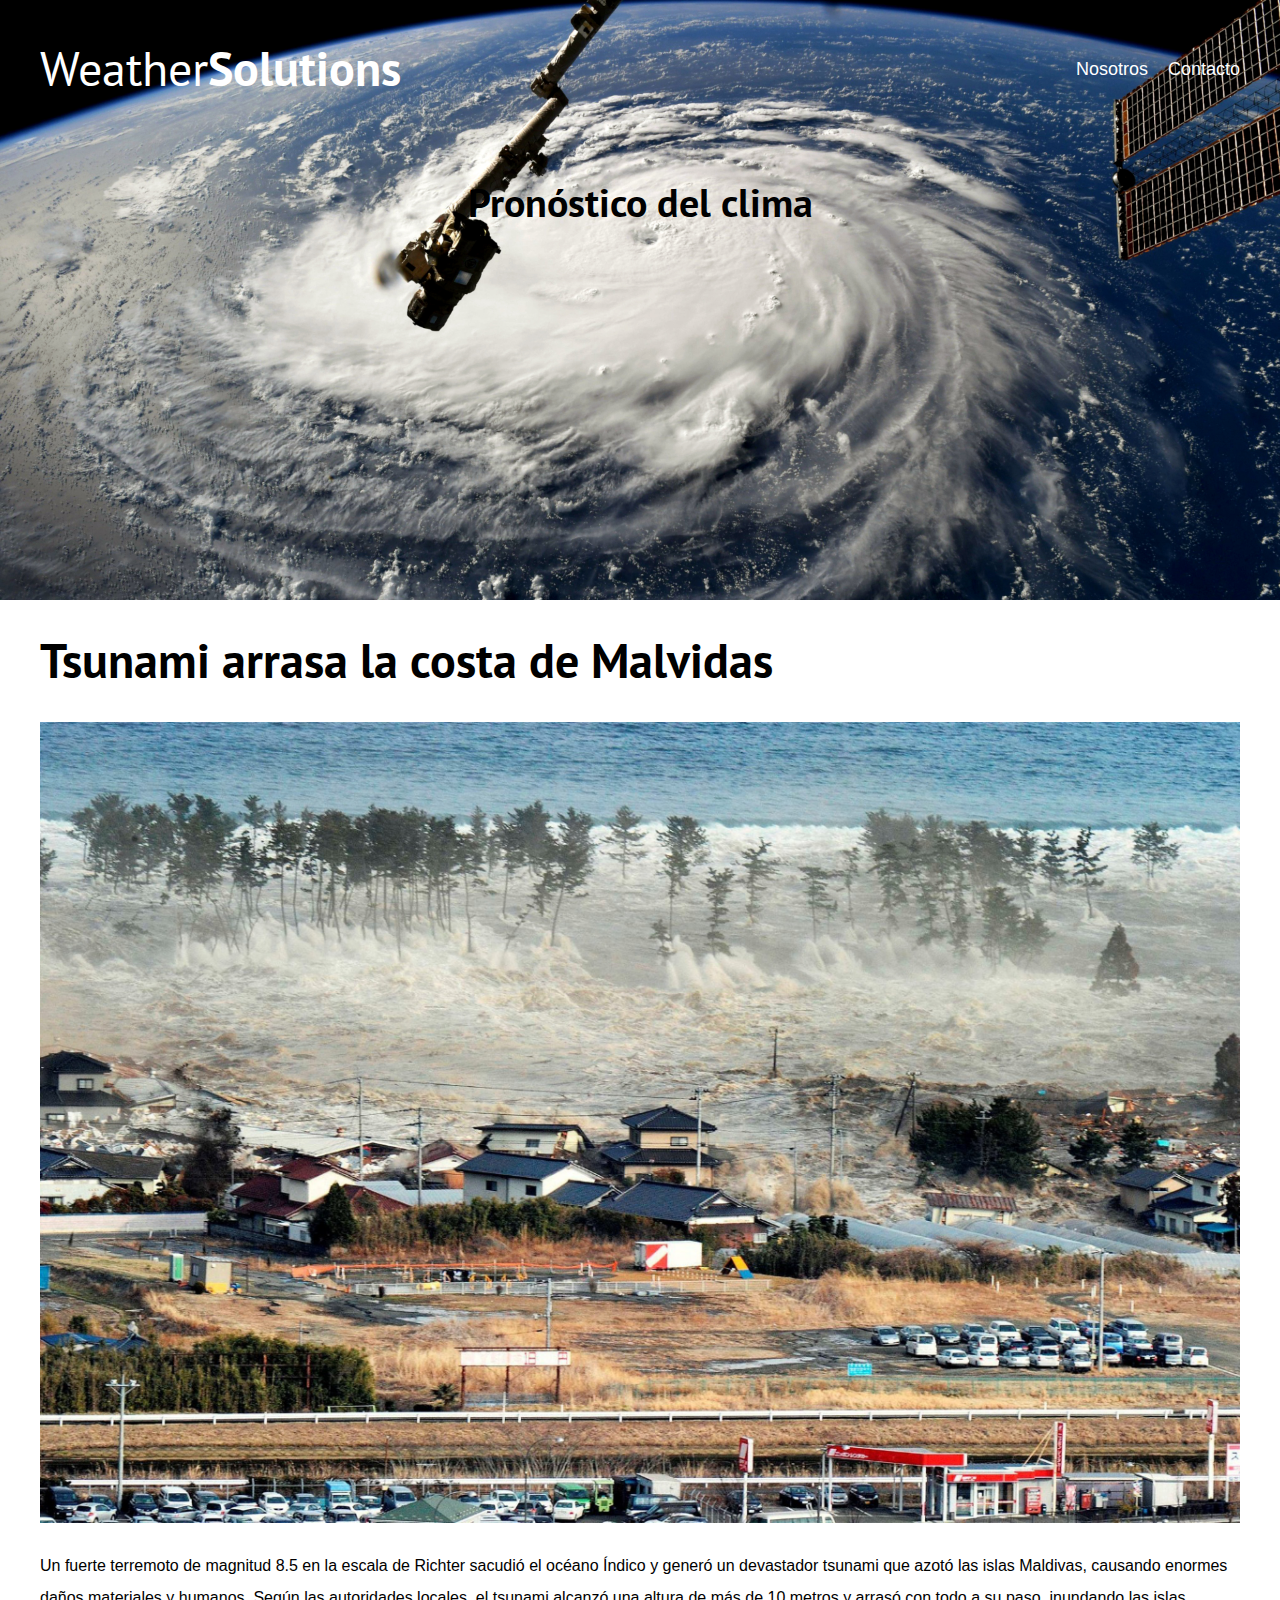
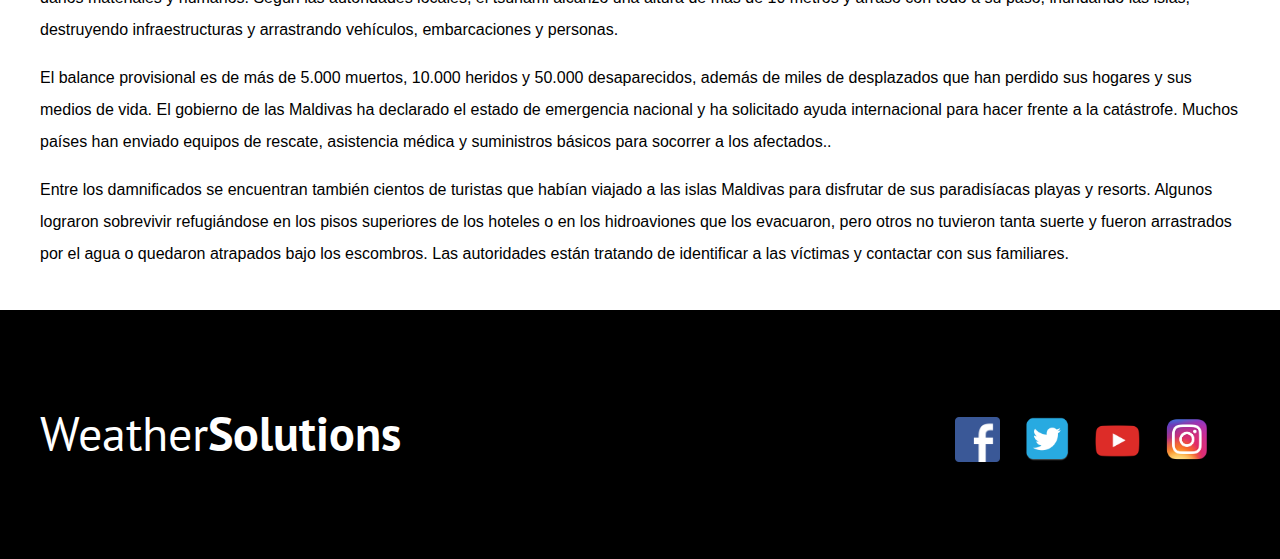
<file: articulo1.html>
<!DOCTYPE html>
<html lang="en">
<head>
    <meta charset="UTF-8">
    <meta name="viewport" content="width=device-width, initial-scale=1.0">
    <title>Pronostico del Clima</title>
    <link rel="icon" href="img/nube.png" type="imgage/x-icon">

    <!--  Prefetch  -->
    <link rel="prefetch" href="nosotros.html" as="document">

    <link rel="preconnect" href="https://fonts.googleapis.com">
    <link rel="preconnect" href="https://fonts.gstatic.com" crossorigin>
    <link href="https://fonts.googleapis.com/css2?family=Open+Sans&family=PT+Sans:wght@400;700&display=swap"
          rel="stylesheet">

    <!-- Preload -->

    <link rel="preload" href="css/normalize.css" as="style">
    <link rel="stylesheet" href="css/normalize.css">

    <link rel="preload" href="css/styles.css" as="style">
    <link rel="stylesheet" href="css/styles.css">
</head>



<body>
    <header class="header">

        <div class="contenedor">
            <div class="barra">
                <a href="index.html" class="logo">
                    <h1 class="logo__nombre no-margin centrar-texto imagen-contenedor">Weather<span class="logo__bold">Solutions</span></h1>
                </a>
                
                <nav class="navegacion">
                    <a href="nosotros.html" class="navegacion__enlace imagen-contenedor">Nosotros</a>
                    <a href="contacto.html" class="navegacion__enlace imagen-contenedor">Contacto</a>
                </nav>
            </div>
        </div>

        <div class="header__texto">
            <h2 class="no-margin">Pronóstico del clima</h2>
        </div>
    </header>

    <div class="contenedor">
        <article class="entrada-articulos">
            <h1>Tsunami arrasa la costa de Malvidas</h1>
            <img src="img/imgarticulo1.jpg">

            <p>Un fuerte terremoto de magnitud 8.5 en la escala de Richter sacudió el océano Índico y generó un devastador tsunami que azotó las islas Maldivas, causando enormes daños materiales y humanos. 
                Según las autoridades locales, el tsunami alcanzó una altura de más de 10 metros y arrasó con todo a su paso, inundando las islas, destruyendo infraestructuras y arrastrando vehículos, embarcaciones 
                y personas.</p>

            <p>El balance provisional es de más de 5.000 muertos, 10.000 heridos y 50.000 desaparecidos, además de miles de desplazados que han perdido sus hogares y sus medios de vida. 
                El gobierno de las Maldivas ha declarado el estado de emergencia nacional y ha solicitado ayuda internacional para hacer frente a la catástrofe. Muchos países han enviado equipos de rescate, 
                asistencia médica y suministros básicos para socorrer a los afectados..</p>

            <p>Entre los damnificados se encuentran también cientos de turistas que habían viajado a las islas Maldivas para disfrutar de sus paradisíacas playas y resorts. Algunos lograron sobrevivir refugiándose 
                en los pisos superiores de los hoteles o en los hidroaviones que los evacuaron, pero otros no tuvieron tanta suerte y fueron arrastrados por el agua o quedaron atrapados bajo los escombros. 
                Las autoridades están tratando de identificar a las víctimas y contactar con sus familiares.</p>
        </article>

    </div>
    <footer class="footer">
        <div class="contenedor">
            <div class="barra">
                <a href="index.html" class="logo">
                    <h1 class="logo__nombre no-margin centrar-texto">Weather<span class="logo__bold">Solutions</span></h1>
                </a>
                <!--Redes sociales-->

                    <div>
                
                        <h4></h4>
                        <ul class="redes">
                            <li><a href="https://www.facebook.com/meteoredofficial"><img src="img/facebook.png" width="45" height="45"> </a></li>
                            <li><a href="https://twitter.com/meteoredmx"><img src="img/twitter.png" width="45" height="45"> </a></li>
                            <li><a href="https://www.youtube.com/c/MeteoredOfficial"><img src="img/youtube.png" width="45" height="45"> </a></li>
                            <li><a href="https://www.instagram.com/meteoredofficial/"><img src="img/instagram.png" width="45" height="45"> </a></li>
                            
                        </ul>
                
                    </div>
          
        </div>
    </footer>
    </body>
    </html>
</file>
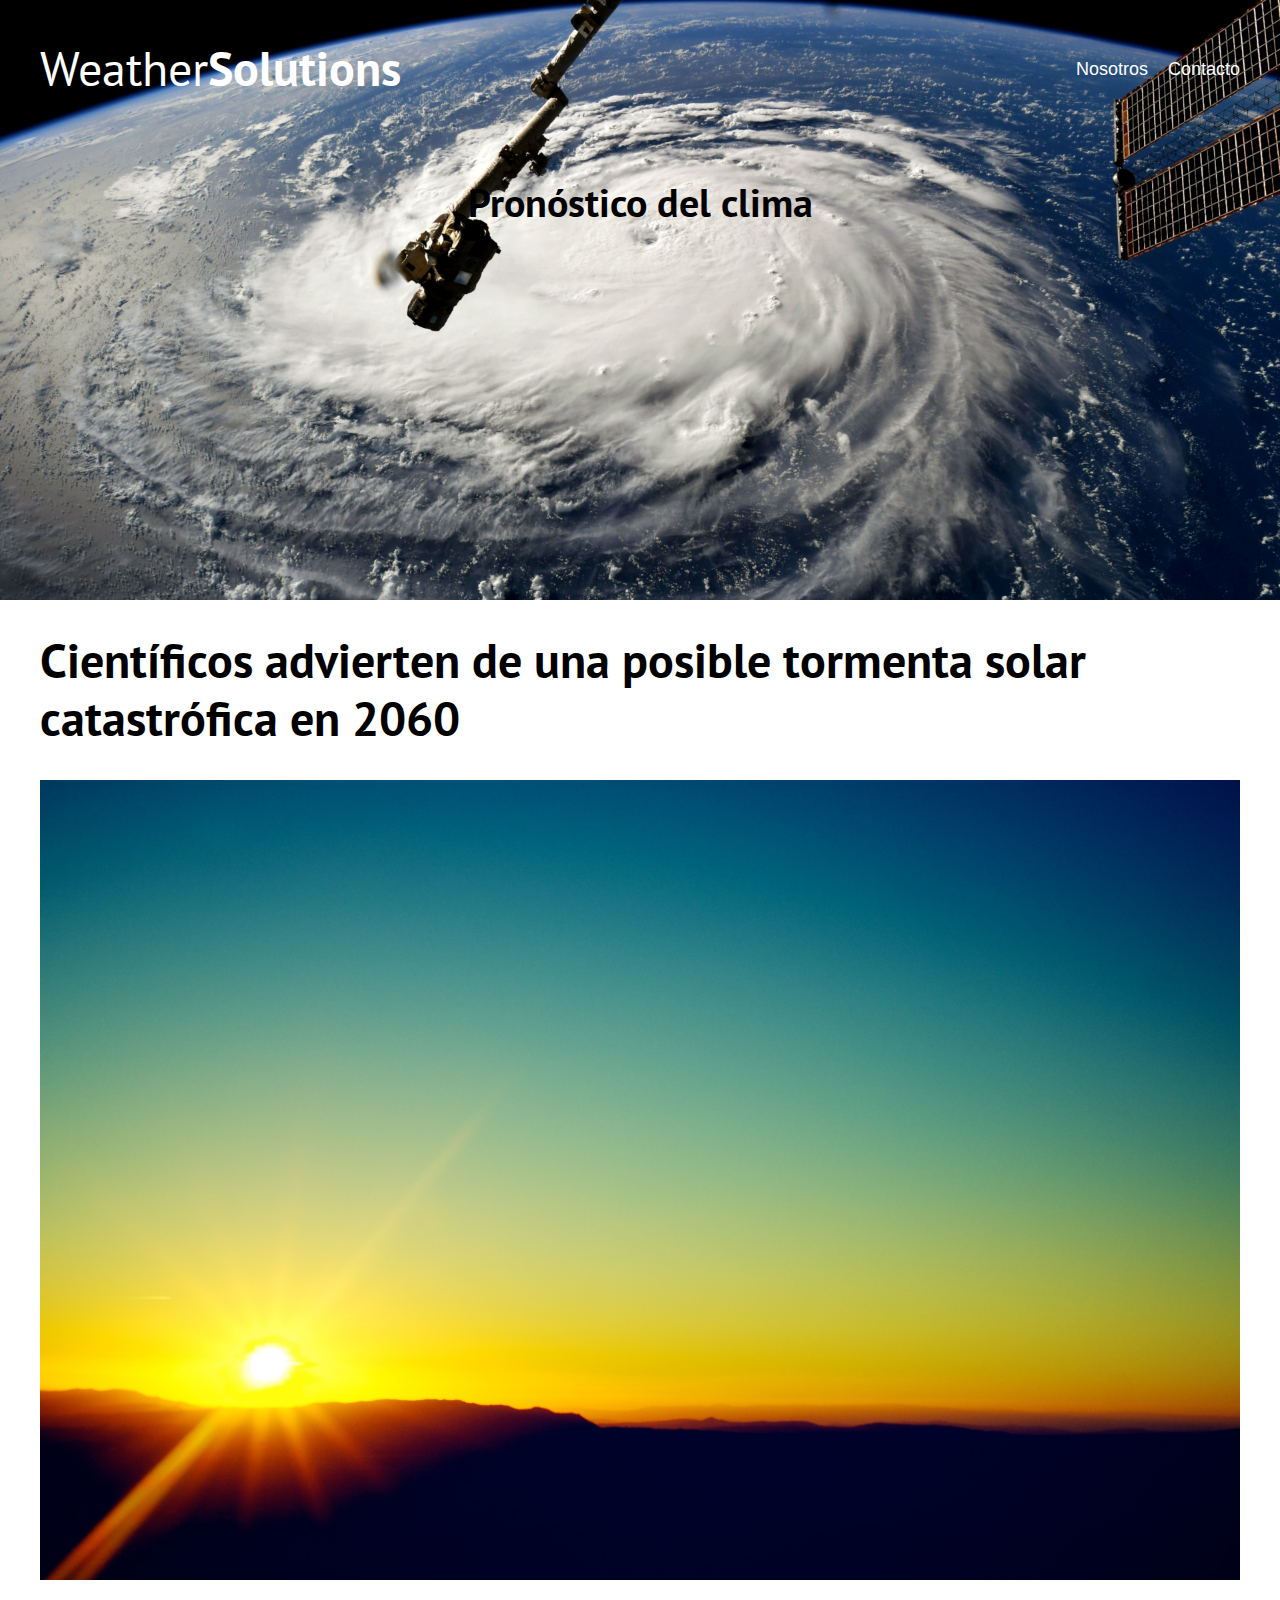
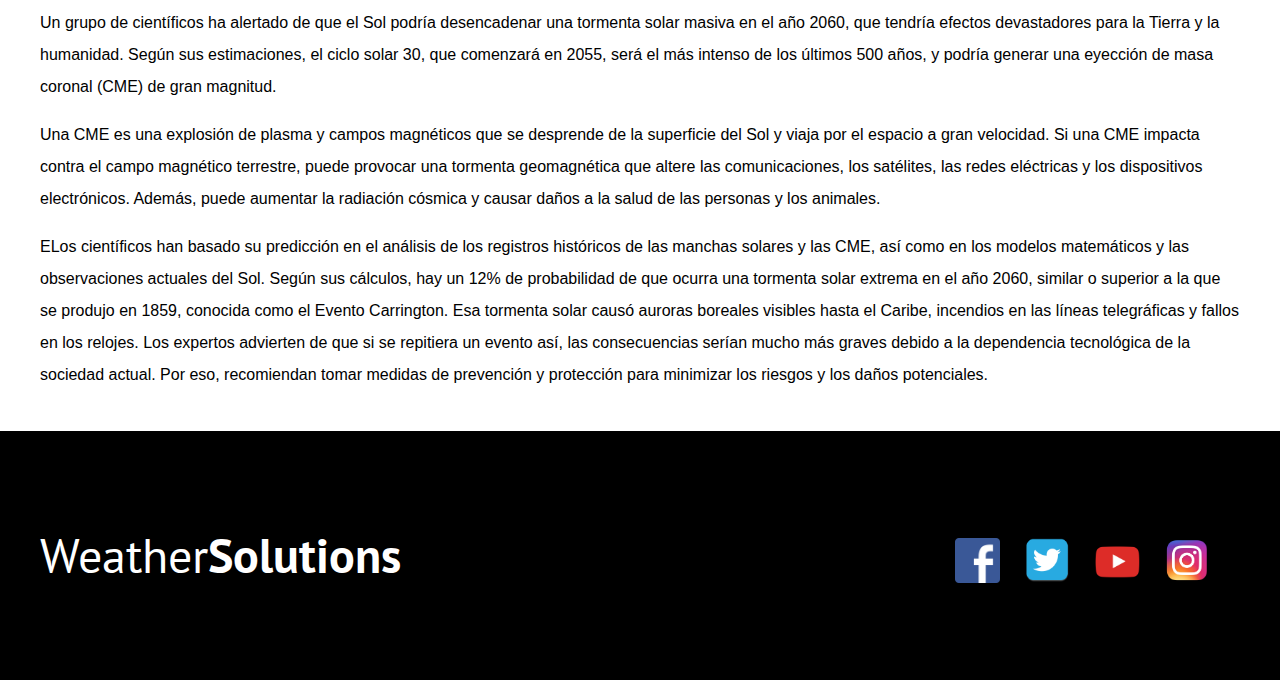
<file: articulo2.html>
<!DOCTYPE html>
<html lang="en">
<head>
    <meta charset="UTF-8">
    <meta name="viewport" content="width=device-width, initial-scale=1.0">
    <title>Pronostico del Clima</title>
    <link rel="icon" href="img/nube.png" type="imgage/x-icon">

    <!--  Prefetch  -->
    <link rel="prefetch" href="nosotros.html" as="document">

    <link rel="preconnect" href="https://fonts.googleapis.com">
    <link rel="preconnect" href="https://fonts.gstatic.com" crossorigin>
    <link href="https://fonts.googleapis.com/css2?family=Open+Sans&family=PT+Sans:wght@400;700&display=swap"
          rel="stylesheet">

    <!-- Preload -->

    <link rel="preload" href="css/normalize.css" as="style">
    <link rel="stylesheet" href="css/normalize.css">

    <link rel="preload" href="css/styles.css" as="style">
    <link rel="stylesheet" href="css/styles.css">
</head>



<body>
    <header class="header">

        <div class="contenedor">
            <div class="barra">
                <a href="index.html" class="logo">
                    <h1 class="logo__nombre no-margin centrar-texto imagen-contenedor">Weather<span class="logo__bold">Solutions</span></h1>
                </a>
                
                <nav class="navegacion">
                    <a href="nosotros.html" class="navegacion__enlace imagen-contenedor">Nosotros</a>
                    <a href="contacto.html" class="navegacion__enlace imagen-contenedor">Contacto</a>
                </nav>
            </div>
        </div>

        <div class="header__texto">
            <h2 class="no-margin">Pronóstico del clima</h2>
        </div>
    </header>

    <div class="contenedor">
        <article class="entrada-articulos">
            <h1>Científicos advierten de una posible tormenta solar catastrófica en 2060</h1>
            <img src="img/imagenarticulo2.jpg">

            <p>Un grupo de científicos ha alertado de que el Sol podría desencadenar una tormenta solar masiva en el año 2060, que tendría efectos devastadores para la Tierra y la humanidad. Según sus estimaciones, el ciclo solar 30, que comenzará en 2055, será el más intenso de los últimos 500 años, 
                y podría generar una eyección de masa coronal (CME) de gran magnitud.</p>

            <p>Una CME es una explosión de plasma y campos magnéticos que se desprende de la superficie del Sol y viaja por el espacio a gran velocidad. Si una CME impacta contra el campo magnético terrestre, puede provocar una tormenta geomagnética que altere las comunicaciones, los satélites, las redes eléctricas y los dispositivos electrónicos. Además, puede aumentar la radiación cósmica y 
                causar daños a la salud de las personas y los animales.</p>

            <p>ELos científicos han basado su predicción en el análisis de los registros históricos de las manchas solares y las CME, así como en los modelos matemáticos y las observaciones actuales del Sol. Según sus cálculos, hay un 12% de probabilidad de que ocurra una tormenta solar extrema en el año 2060, similar o superior a la que se produjo en 1859, 
                conocida como el Evento Carrington. Esa tormenta solar causó auroras boreales visibles hasta el Caribe, incendios en las líneas telegráficas y fallos en los relojes. Los expertos advierten de que si se repitiera un evento así, 
                las consecuencias serían mucho más graves debido a la dependencia tecnológica de la sociedad actual. Por eso, recomiendan tomar medidas de prevención y protección para minimizar los riesgos y los daños potenciales.</p>
        </article>

    </div>
    <footer class="footer">
        <div class="contenedor">
            <div class="barra">
                <a href="index.html" class="logo">
                    <h1 class="logo__nombre no-margin centrar-texto">Weather<span class="logo__bold">Solutions</span></h1>
                </a>
                <!--Redes sociales-->

                    <div>
                
                        <h4></h4>
                        <ul class="redes">
                            <li><a href="https://www.facebook.com/meteoredofficial"><img src="img/facebook.png" width="45" height="45"> </a></li>
                            <li><a href="https://twitter.com/meteoredmx"><img src="img/twitter.png" width="45" height="45"> </a></li>
                            <li><a href="https://www.youtube.com/c/MeteoredOfficial"><img src="img/youtube.png" width="45" height="45"> </a></li>
                            <li><a href="https://www.instagram.com/meteoredofficial/"><img src="img/instagram.png" width="45" height="45"> </a></li>
                            
                        </ul>
                
                    </div>
          
        </div>
    </footer>
    </body>
    </html>
</file>
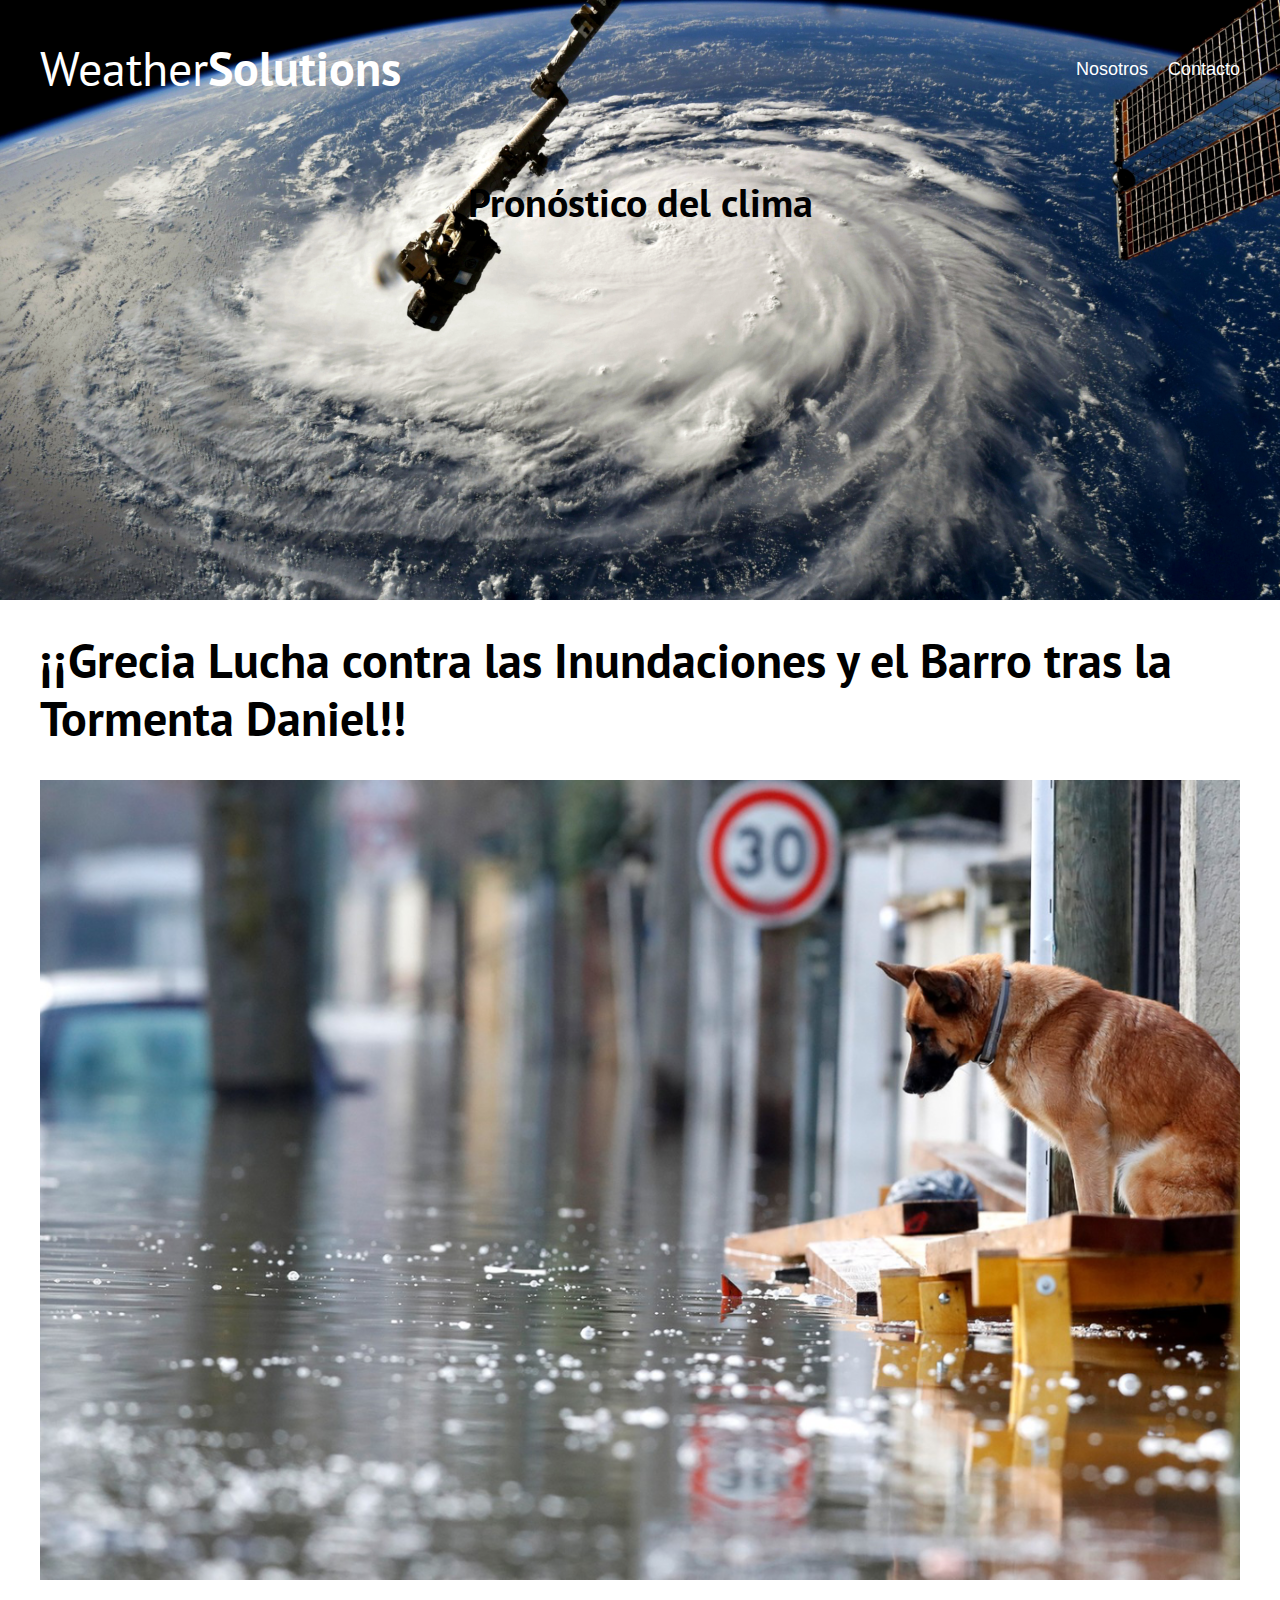
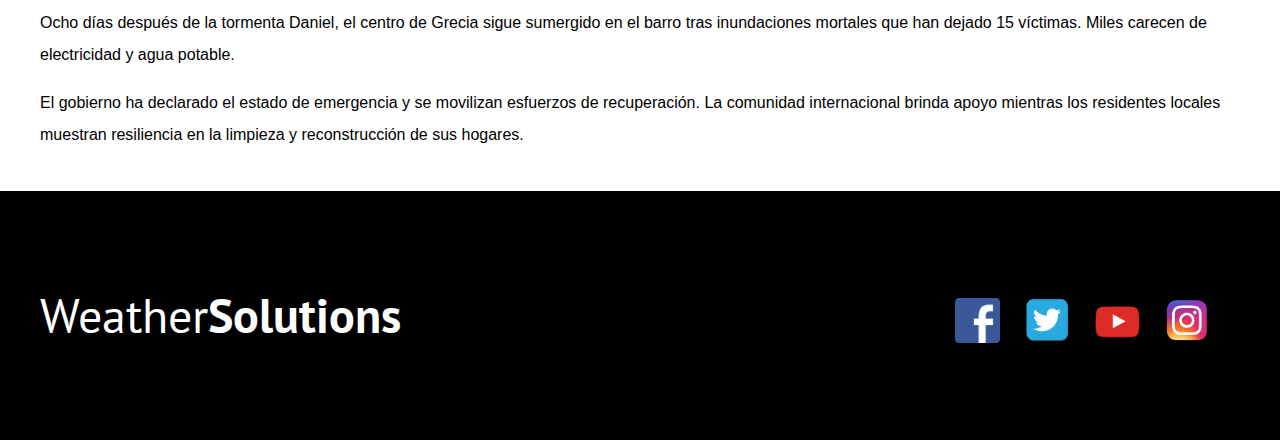
<file: articulo3.html>
<!DOCTYPE html>
<html lang="en">
<head>
    <meta charset="UTF-8">
    <meta name="viewport" content="width=device-width, initial-scale=1.0">
    <title>Pronostico del Clima</title>
    <link rel="icon" href="img/nube.png" type="imgage/x-icon">

    <!--  Prefetch  -->
    <link rel="prefetch" href="nosotros.html" as="document">

    <link rel="preconnect" href="https://fonts.googleapis.com">
    <link rel="preconnect" href="https://fonts.gstatic.com" crossorigin>
    <link href="https://fonts.googleapis.com/css2?family=Open+Sans&family=PT+Sans:wght@400;700&display=swap"
          rel="stylesheet">

    <!-- Preload -->

    <link rel="preload" href="css/normalize.css" as="style">
    <link rel="stylesheet" href="css/normalize.css">

    <link rel="preload" href="css/styles.css" as="style">
    <link rel="stylesheet" href="css/styles.css">
</head>



<body>
    <header class="header">

        <div class="contenedor">
            <div class="barra">
                <a href="index.html" class="logo">
                    <h1 class="logo__nombre no-margin centrar-texto imagen-contenedor">Weather<span class="logo__bold">Solutions</span></h1>
                </a>
                
                <nav class="navegacion">
                    <a href="nosotros.html" class="navegacion__enlace imagen-contenedor">Nosotros</a>
                    <a href="contacto.html" class="navegacion__enlace imagen-contenedor">Contacto</a>
                </nav>
            </div>
        </div>

        <div class="header__texto">
            <h2 class="no-margin">Pronóstico del clima</h2>
        </div>
    </header>

    <div class="contenedor">
        <article class="entrada-articulos">
            <h1>¡¡Grecia Lucha contra las Inundaciones y el Barro tras la Tormenta Daniel!!</h1>
            <img src="img/imagenarticulo3.jpg">

            <p>Ocho días después de la tormenta Daniel, el centro de Grecia sigue sumergido en el barro tras inundaciones mortales que han dejado 15 víctimas.
                Miles carecen de electricidad y agua potable.</p>
            <p>El gobierno ha declarado el estado de emergencia y se movilizan esfuerzos de recuperación.
                La comunidad internacional brinda apoyo mientras los residentes locales muestran resiliencia en la limpieza y reconstrucción de sus hogares.</p>
        </article>

    </div>
    <footer class="footer">
        <div class="contenedor">
            <div class="barra">
                <a href="index.html" class="logo">
                    <h1 class="logo__nombre no-margin centrar-texto">Weather<span class="logo__bold">Solutions</span></h1>
                </a>
                <!--Redes sociales-->

                    <div>
                
                        <h4></h4>
                        <ul class="redes">
                            <li><a href="https://www.facebook.com/meteoredofficial"><img src="img/facebook.png" width="45" height="45"> </a></li>
                            <li><a href="https://twitter.com/meteoredmx"><img src="img/twitter.png" width="45" height="45"> </a></li>
                            <li><a href="https://www.youtube.com/c/MeteoredOfficial"><img src="img/youtube.png" width="45" height="45"> </a></li>
                            <li><a href="https://www.instagram.com/meteoredofficial/"><img src="img/instagram.png" width="45" height="45"> </a></li>
                            
                        </ul>
                
                    </div>
          
        </div>
    </footer>
    </body>
    </html>
</file>
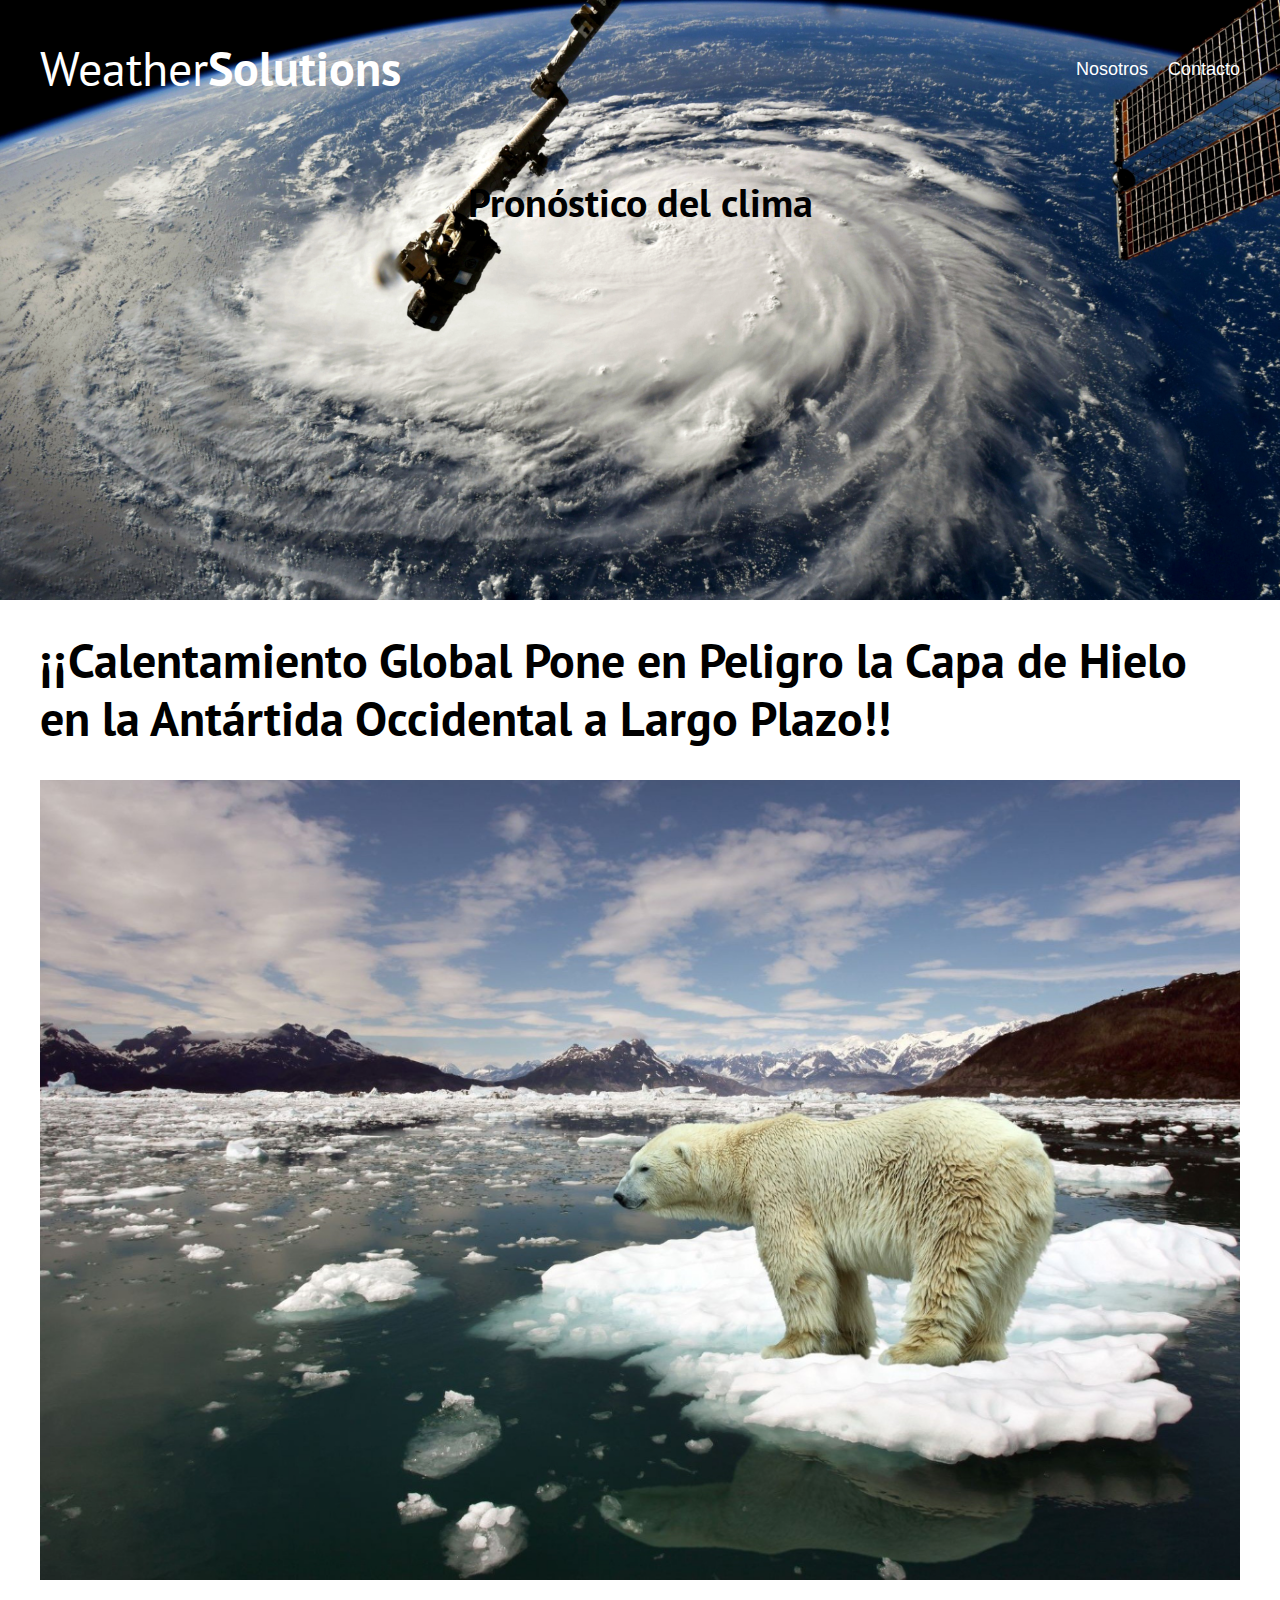
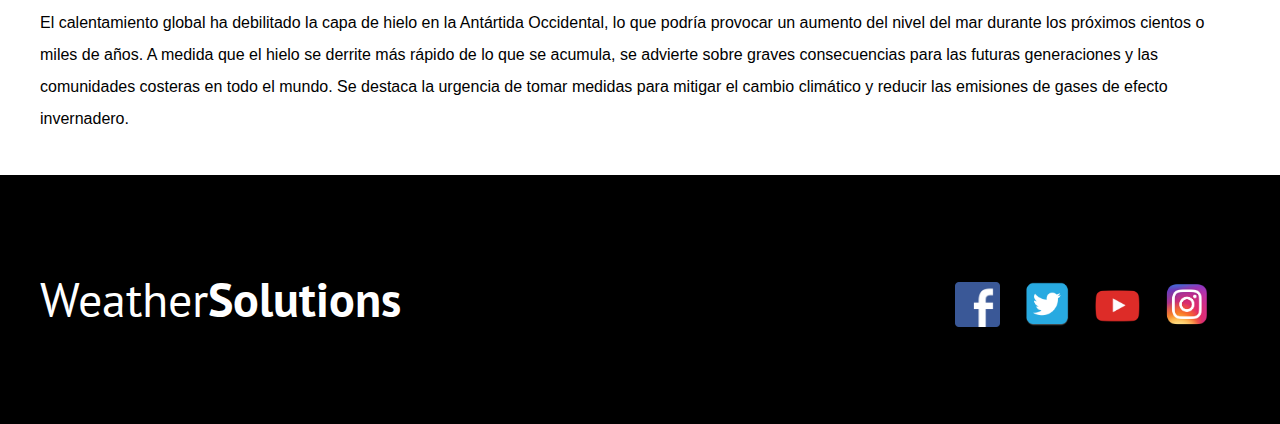
<file: articulo4.html>
<!DOCTYPE html>
<html lang="en">
<head>
    <meta charset="UTF-8">
    <meta name="viewport" content="width=device-width, initial-scale=1.0">
    <title>Pronostico del Clima</title>
    <link rel="icon" href="img/nube.png" type="imgage/x-icon">

    <!--  Prefetch  -->
    <link rel="prefetch" href="nosotros.html" as="document">

    <link rel="preconnect" href="https://fonts.googleapis.com">
    <link rel="preconnect" href="https://fonts.gstatic.com" crossorigin>
    <link href="https://fonts.googleapis.com/css2?family=Open+Sans&family=PT+Sans:wght@400;700&display=swap"
          rel="stylesheet">

    <!-- Preload -->

    <link rel="preload" href="css/normalize.css" as="style">
    <link rel="stylesheet" href="css/normalize.css">

    <link rel="preload" href="css/styles.css" as="style">
    <link rel="stylesheet" href="css/styles.css">
</head>



<body>
    <header class="header">

        <div class="contenedor">
            <div class="barra">
                <a href="index.html" class="logo">
                    <h1 class="logo__nombre no-margin centrar-texto imagen-contenedor">Weather<span class="logo__bold">Solutions</span></h1>
                </a>
                
                <nav class="navegacion">
                    <a href="nosotros.html" class="navegacion__enlace imagen-contenedor">Nosotros</a>
                    <a href="contacto.html" class="navegacion__enlace imagen-contenedor">Contacto</a>
                </nav>
            </div>
        </div>

        <div class="header__texto">
            <h2 class="no-margin">Pronóstico del clima</h2>
        </div>
    </header>

    <div class="contenedor">
        <article class="entrada-articulos">
            <h1>¡¡Calentamiento Global Pone en Peligro la Capa de Hielo en la Antártida Occidental a Largo Plazo!!</h1>
            <img src="img/imagenarticulo4.jpg">

            <p>El calentamiento global ha debilitado la capa de hielo en la Antártida Occidental, lo que podría provocar un aumento del nivel del mar durante los próximos cientos o miles de años.
                A medida que el hielo se derrite más rápido de lo que se acumula, se advierte sobre graves consecuencias para las futuras generaciones y las comunidades costeras en todo el mundo.
                Se destaca la urgencia de tomar medidas para mitigar el cambio climático y reducir las emisiones de gases de efecto invernadero.</p>
        </article>

    </div>
    <footer class="footer">
        <div class="contenedor">
            <div class="barra">
                <a href="index.html" class="logo">
                    <h1 class="logo__nombre no-margin centrar-texto">Weather<span class="logo__bold">Solutions</span></h1>
                </a>
                <!--Redes sociales-->

                    <div>
                
                        <h4></h4>
                        <ul class="redes">
                            <li><a href="https://www.facebook.com/meteoredofficial"><img src="img/facebook.png" width="45" height="45"> </a></li>
                            <li><a href="https://twitter.com/meteoredmx"><img src="img/twitter.png" width="45" height="45"> </a></li>
                            <li><a href="https://www.youtube.com/c/MeteoredOfficial"><img src="img/youtube.png" width="45" height="45"> </a></li>
                            <li><a href="https://www.instagram.com/meteoredofficial/"><img src="img/instagram.png" width="45" height="45"> </a></li>
                            
                        </ul>
                
                    </div>
          
        </div>
    </footer>
    </body>
    </html>
</file>
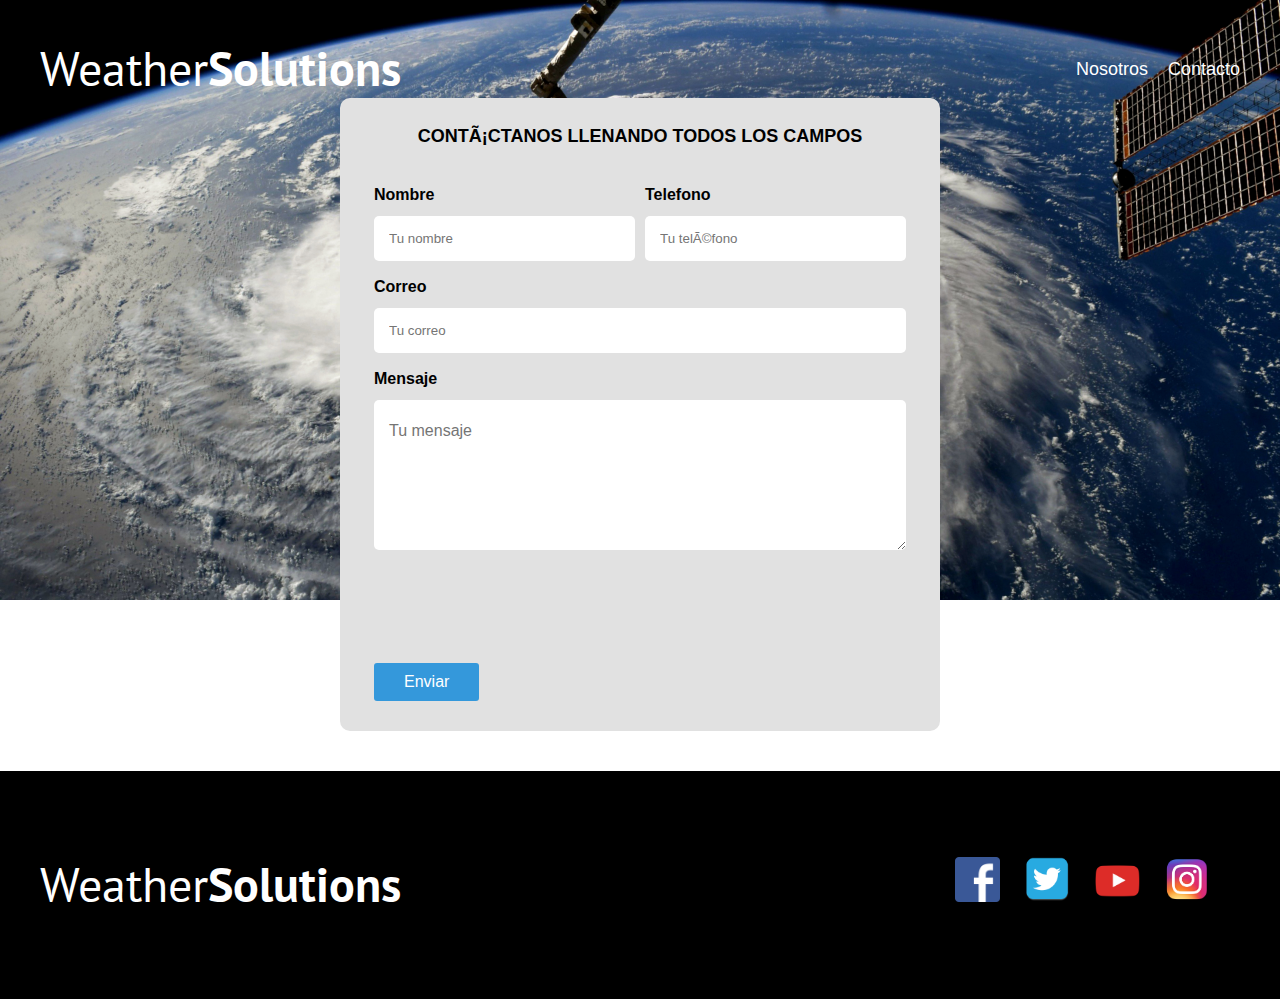
<file: contacto.html>
<!DOCTYPE html>
<html lang="en">
<head>
    <meta charset="viewport" content="width=device-width, initial-scale=1">

    <link rel="preconnect" href="https://fonts.googleapis.com">
    <link rel="preconnect" href="https://fonts.gstatic.com" crossorigin>
    <link href="https://fonts.googleapis.com/css2?family=Open+Sans&family=PT+Sans:wght@400;700&display=swap"
          rel="stylesheet">
    <link rel="preload" href="css/styles.css" as="style">
    <link rel="stylesheet" href="css/styles.css">

    <title>Contacto</title>
    <link rel="icon" href="img/nube.png" type="imgage/x-icon">


<body>
    <header class="header">

        <div class="contenedor">
            <div class="barra">
                <a href="index.html" class="logo">
                    <h1 class="logo__nombre no-margin centrar-texto imagen-contenedor">Weather<span class="logo__bold">Solutions</span></h1>
                </a>
                
                <nav class="navegacion">
                    <a href="nosotros.html" class="navegacion__enlace imagen-contenedor">Nosotros</a>
                    <a href="contacto.html" class="navegacion__enlace imagen-contenedor">Contacto</a>
                </nav>
            </div>
        </div>

       
        
    </div>

     <!--FORMULARIO-->
     <div>
        <section>
          
          <form class="formulario">
              <fieldset>
                  <legend>Contáctanos llenando todos los campos</legend>
  
                  <div class="contenedor-campos">
  
                  <div class="campo">
                  <label>Nombre</label>
                  <input class="input-text" type="text" placeholder="Tu nombre">
                  </div>
                  
                  <div class="campo">
                  <label>Telefono</label>
                  <input class="input-text" type="tel" placeholder="Tu teléfono">
                  </div>
                 
                  <div class="campo">
                  <label>Correo</label>
                  <input class="input-text" type="email" placeholder="Tu correo">
                  </div>
  
                  <div class="campo">
                  <label>Mensaje</label>
                  <textarea class="input-text" placeholder="Tu mensaje"></textarea>
                  </div>
                 
              </div><!--fin de contendor campos-->
  
                  <div><!--Boton de enviar formulario-->
                    <button type="submit">Enviar</button>
                  </div>
                  
  
              </fieldset>
          
          </form>
  
      </section>
     </div>  
     

   
    <footer class="footer">
        <div class="contenedor">
            <div class="barra">
                <a href="index.html" class="logo">
                    <h1 class="logo__nombre no-margin centrar-texto">Weather<span class="logo__bold">Solutions</span></h1>
                </a>
                <!--Redes sociales-->

                    <div>
                
                       
                        <ul class="redes">
                            <li><a href="https://www.facebook.com/meteoredofficial"><img src="img/facebook.png" width="45" height="45"> </a></li>
                            <li><a href="https://twitter.com/meteoredmx"><img src="img/twitter.png" width="45" height="45"> </a></li>
                            <li><a href="https://www.youtube.com/c/MeteoredOfficial"><img src="img/youtube.png" width="45" height="45"> </a></li>
                            <li><a href="https://www.instagram.com/meteoredofficial/"><img src="img/instagram.png" width="45" height="45"> </a></li>
                            
                        </ul>
                
                    </div>
          
        </div>
    </footer>

</body>
</html>
</file>
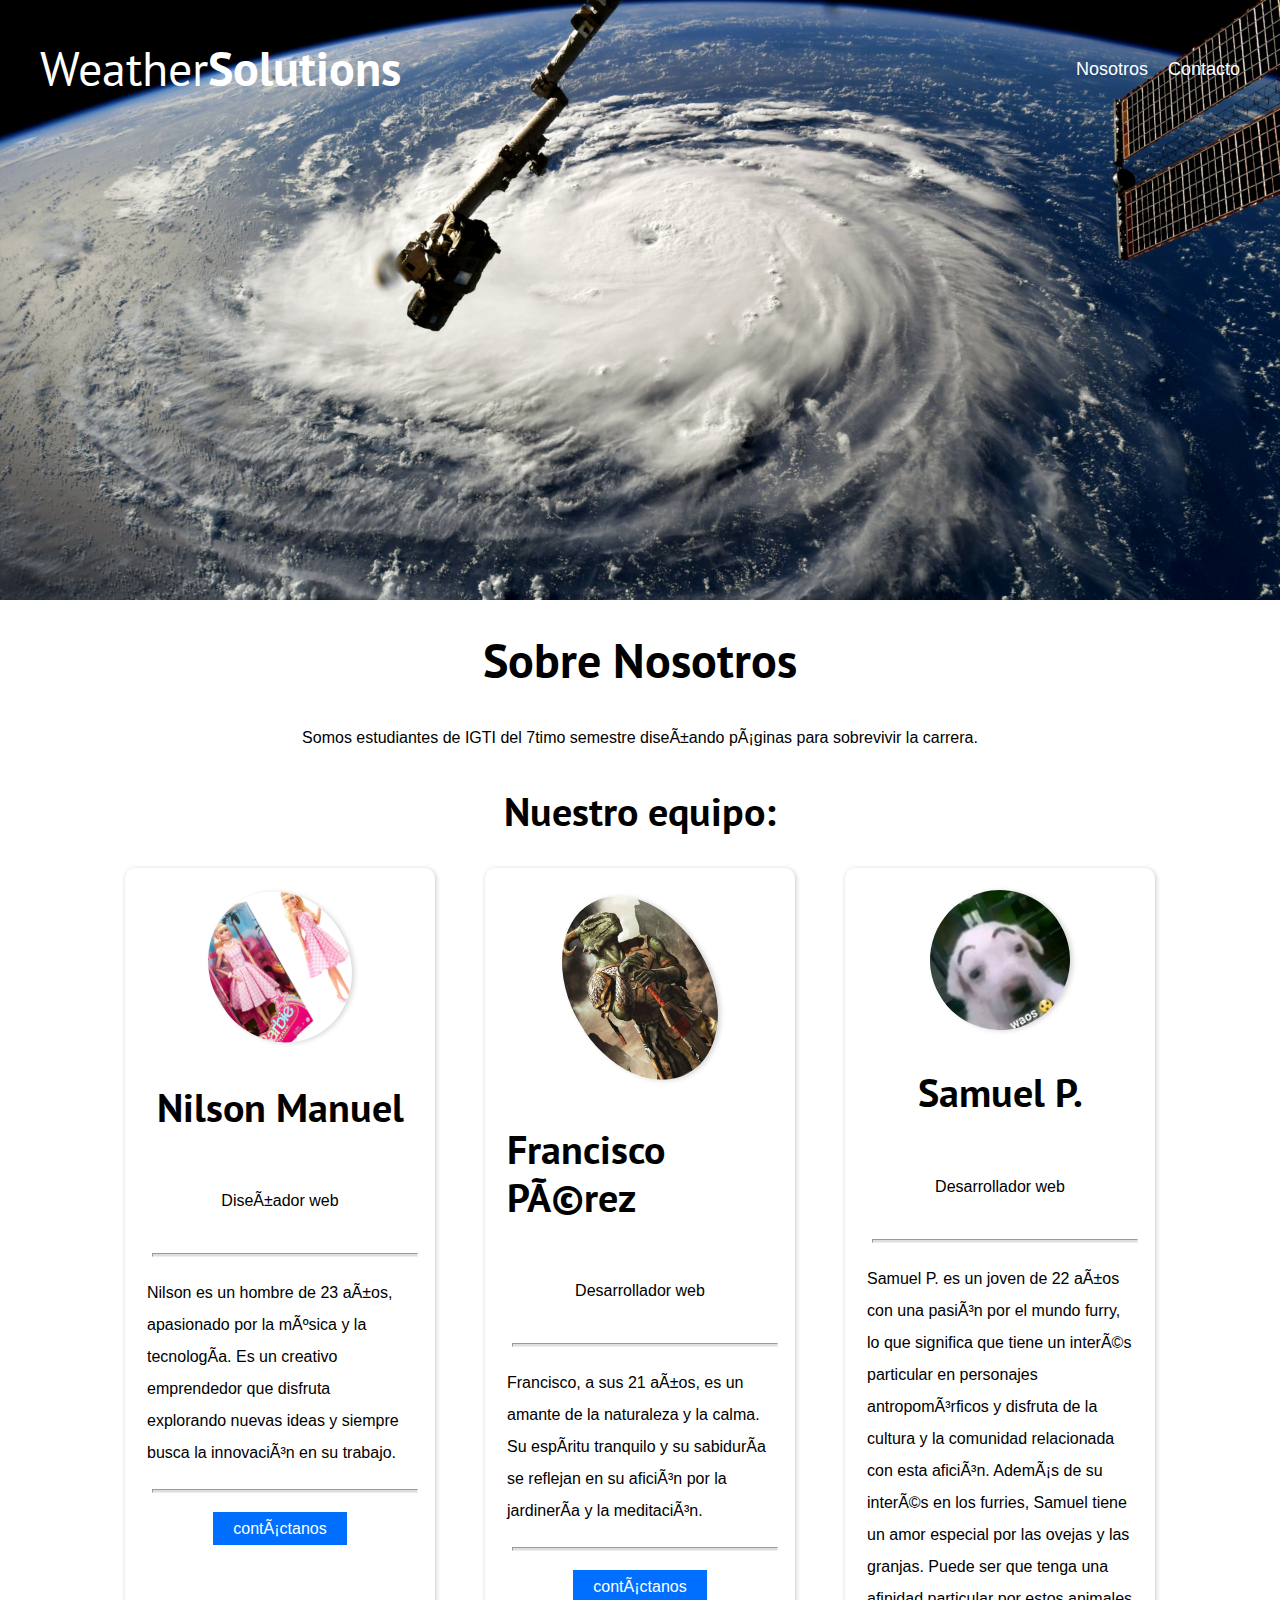
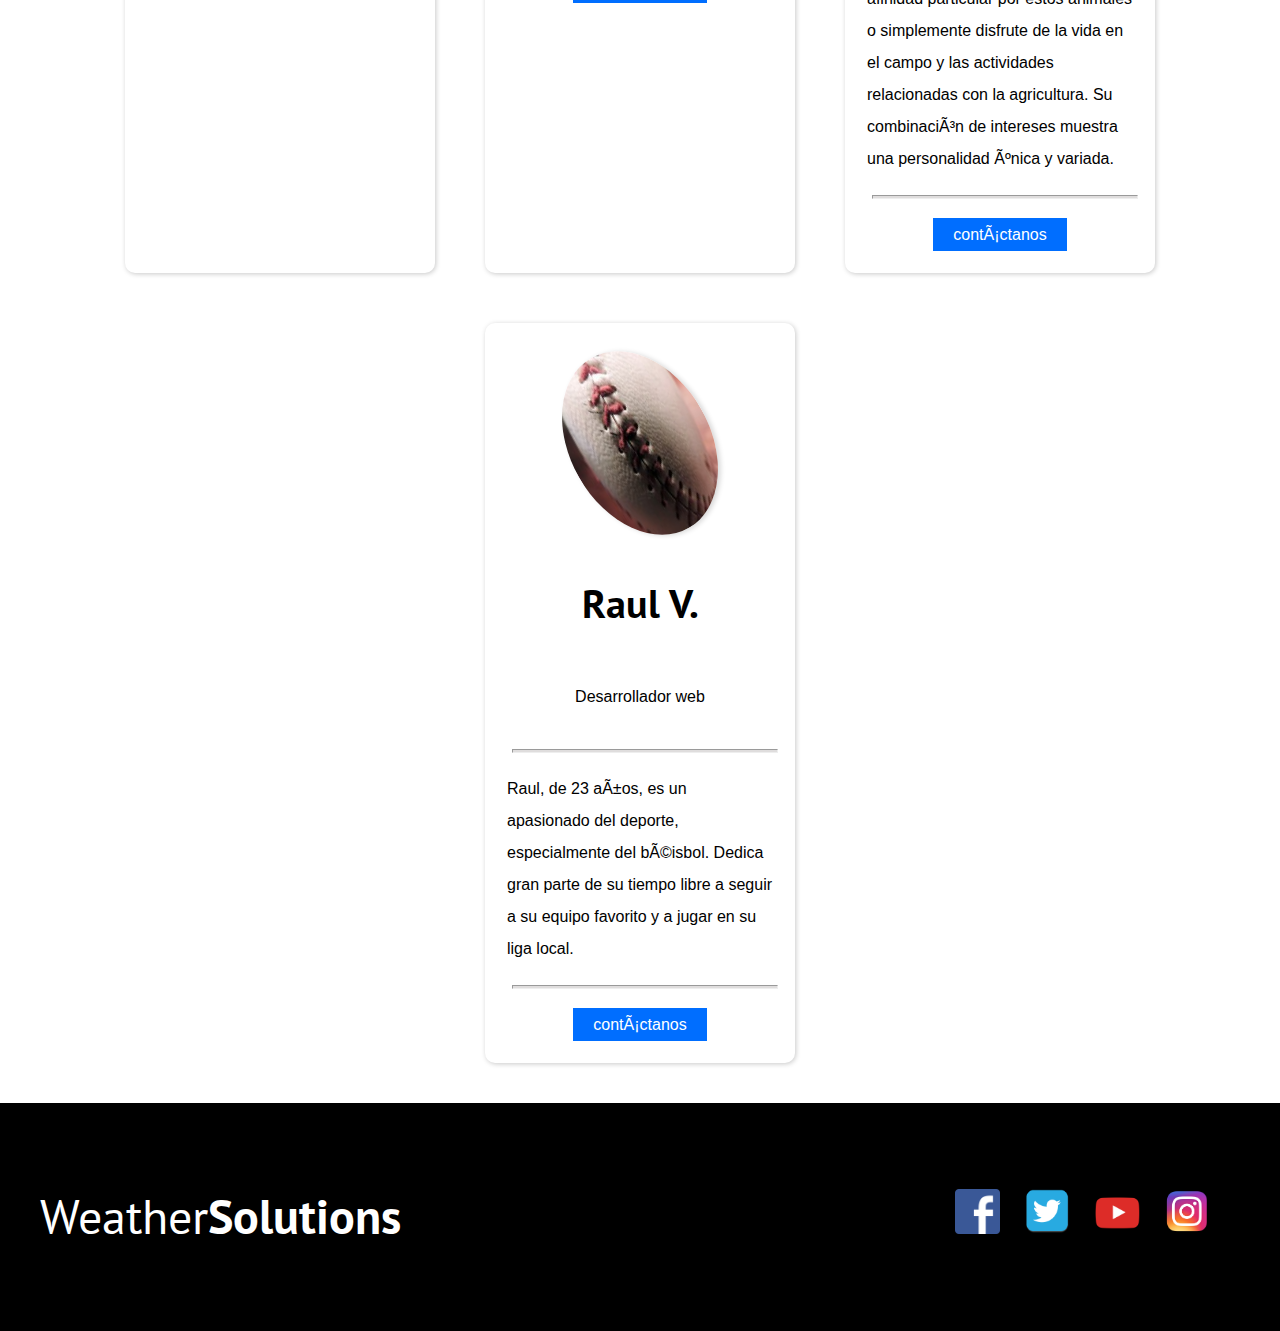
<file: nosotros.html>
<!DOCTYPE html>
<html lang="en">
<head>
    <meta charset="viewport" content="width=device-width, initial-scale=1">

    <link rel="preconnect" href="https://fonts.googleapis.com">
    <link rel="preconnect" href="https://fonts.gstatic.com" crossorigin>
    <link href="https://fonts.googleapis.com/css2?family=Open+Sans&family=PT+Sans:wght@400;700&display=swap"
          rel="stylesheet">
    <link rel="preload" href="css/styles.css" as="style">
    <link rel="stylesheet" href="css/styles.css">

    <title>Contacto</title>
    <link rel="icon" href="img/nube.png" type="imgage/x-icon">
</head>
<body>
    <header class="header">
        <div class="contenedor">
            <div class="barra">
                <a href="index.html" class="logo">
                    <h1 class="logo__nombre no-margin centrar-texto imagen-contenedor">Weather<span class="logo__bold">Solutions</span></h1>
                </a>
                <nav class="navegacion">
                    <a href="nosotros.html" class="navegacion__enlace imagen-contenedor">Nosotros</a>
                    <a href="contacto.html" class="navegacion__enlace imagen-contenedor">Contacto</a>
                </nav>
            </div>
        </div>
    </header>
<nav class="contenedor-nosotros"> <!-- Se crea este contenedor para poder mover las cosas. -->
  <div>
      <h1>Sobre Nosotros</h1>
       <p>Somos estudiantes de IGTI del 7timo semestre diseñando páginas para sobrevivir la carrera.</p>
  </div>
</nav>
    <h2 style="text-align:center">Nuestro equipo:</h2>
    <section class="card">
      <div class="card__perfil">
          <div class="card__nombre">
              <img class="nilson" src="img/Nilson.jpg" alt="Nilson">
              <h2>Nilson Manuel</h2>
              <p>Diseñador web</p>
          </div>
          <hr>
          <div class="card__descripcion">
              <p>Nilson es un hombre de 23 años, apasionado por la música y la tecnología.
                Es un creativo emprendedor que disfruta explorando nuevas ideas y siempre 
                busca la innovación en su trabajo.</p>
          </div>
          <hr>
          <div class="card__button">
              <a class="enlace" href="contacto.html">contáctanos</a>
          </div>
      </div>
      <div class="card__perfil">
          <div class="card__nombre">
              <img class="francisco" src="img/Francisco.webp" alt="Francisco">
              <h2>Francisco Pérez</h2>
              <p>Desarrollador web</p>
          </div>
          <hr>
          <div class="card__descripcion">
              <p>Francisco, a sus 21 años, es un amante de la naturaleza y la calma. 
                Su espíritu tranquilo y su sabiduría se reflejan en su
                 afición por la jardinería y la meditación.</p>
          </div>
          <hr>
          <div class="card__button">
              <a class="enlace" href="contacto.html">contáctanos</a>
          </div>
      </div>
      <div class="card__perfil">
          <div class="card__nombre">
              <img class="samuel" src="img/Samuel.jpg" alt="Samuel">
              <h2>Samuel P.</h2>
              <p>Desarrollador web</p>
          </div>
          <hr>
          <div class="card__descripcion">
              <p>Samuel P. es un joven de 22 años con una pasión por el mundo furry, lo que significa que tiene un interés particular en personajes antropomórficos y disfruta de la cultura y la comunidad relacionada con esta afición. Además de su interés en los furries, Samuel tiene un amor especial por las ovejas y las granjas. Puede ser que tenga una afinidad particular por estos animales o simplemente disfrute de la vida en el campo y las actividades relacionadas con la agricultura. Su combinación de intereses muestra una personalidad única y variada.</p>
          </div>
          <hr>
          <div class="card__button">
              <a class="enlace" href="contacto.html">contáctanos</a>
          </div>
      </div>
      <div class="card__perfil">
        <div class="card__nombre">
            <img class="raul" src="img/imagen contacto raul...jpg" alt="Raul">
            <h2>Raul V.</h2>
            <p>Desarrollador web</p>
        </div>
        <hr>
        <div class="card__descripcion">
            <p>Raul, de 23 años, es un apasionado del deporte, especialmente del béisbol. Dedica gran parte de su tiempo libre a seguir a su equipo 
               favorito y a jugar en su liga local.</p>
        </div>
        <hr>
        <div class="card__button">
            <a class="enlace" href="contacto.html">contáctanos</a>
        </div>
    </div>
  </section>
     
      <div id="contenedor-barra-negra">    
      <footer class="footer">
        <div class="contenedor">
            <div class="barra">
                <a href="index.html" class="logo">
                    <h1 class="logo__nombre no-margin centrar-texto">Weather<span class="logo__bold">Solutions</span></h1>
                </a>
                <!--Redes sociales-->

                    <div>
                        <ul class="redes">
                            <li><a href="https://www.facebook.com/meteoredofficial"><img src="img/facebook.png" width="45" height="45"> </a></li>
                            <li><a href="https://twitter.com/meteoredmx"><img src="img/twitter.png" width="45" height="45"> </a></li>
                            <li><a href="https://www.youtube.com/c/MeteoredOfficial"><img src="img/youtube.png" width="45" height="45"> </a></li>
                            <li><a href="https://www.instagram.com/meteoredofficial/"><img src="img/instagram.png" width="45" height="45"> </a></li>
                        </ul>
                    </div>
                    </div>
                  </div>
                </div>
        </footer>

</body>
</html>
</file>
<file: css/styles.css>
:root {
    --fuenteHeading: 'PT Sans', sans-serif;
    --fuenteParrafos: 'Raleway', sans-serif;

    --primario: #784D3C;
    --gris: #e1e1e1;
    --blanco: #FFFFFF;
    --negro: #000000;
}

html {
    box-sizing: border-box; /* Esto hace que el border y el padding no afecten el ancho de nuestros elementos */
    font-size: 62.5%; /* Esto hace que 1rem = 10px */
}

*, *:before, *:after {
    box-sizing: inherit;
}

body {
    
    font-family: 'Raleway', sans-serif;
    font-size: 1.6rem;
    line-height: 2; /* Interlineado */
    
}

/* Globales */
.contenedor {
    max-width: 1200px;
    width: 95%;
    margin: 0 auto;
}

.center {
    display: block;
    margin-left: auto;
    margin-right: auto;
    width: 50%;
  }

a {
    text-decoration: none;
}

h1, h2, h3, h4 {
    font-family: var(--fuenteHeading);
    line-height: 1.2;
}

h1 {
    font-size: 4.8rem;
}

h2 {
    font-size: 4rem;
}

h3 {
    font-size: 3.2rem;
}

h4 {
    font-size: 2.8rem;
}

img {
    max-width: 100%;
}
/*La información/apartado del frente frío*/
.slide {
    position: relative;
    box-shadow: 0px 1px 20px rgba(0, 0, 0, 0.64);
    margin-top: 26px;
}

.slide-inner {
    position: relative;
    overflow: hidden;
    width: 100%;
    height: calc(600px + 3em);
}

.slide-open:checked + .slide-item {
    position: static;
    opacity: 100;
}

.slide-item {
    position: absolute;
    opacity: 0;
    transition: opacity 0.6s ease-out;
}

.slide-item img {
    display: block;
    height: auto;
    max-width: 100%;
}

.slide-control {
    background: rgba(0, 0, 0, 0.28);
    border-radius: 50%;
    color: #fff;
    cursor: pointer;
    display: none;
    font-size: 40px;
    height: 40px;
    line-height: 35px;
    position: absolute;
    top: 80%;
    transform: translate(0, -50%);
    text-align: center;
    width: 40px;
    z-index: 10;
}

.slide-control.prev {
    left: 2%;
}

.slide-control.next {
    right: 2%;
}

.slide-control:hover {
    background: rgba(0, 0, 0, 0.8);
    color: #aaaaaa;
}

#slide-1:checked ~ .control-1,
#slide-2:checked ~ .control-2,
#slide-3:checked ~ .control-3 {
    display: block;
}

.slide-indicador {
    list-style: none;
    margin: 0;
    padding: 0;
    position: absolute;
    bottom: 2%;
    left: 0;
    right: 0;
    text-align: center;
    z-index: 10;
}

.slide-indicador li {
    display: inline-block;
    margin: 0 5px;
}

.slide-circulo {
    color: #828282;
    cursor: pointer;
    display: block;
    font-size: 35px;
}

.slide-circulo:hover {
    color: #aaaaaa;
}

#slide-1:checked ~ .control-1 ~ .slide-indicador li:nth-child(1) .slide-circulo,
#slide-2:checked ~ .control-2 ~ .slide-indicador li:nth-child(2) .slide-circulo,
#slide-3:checked ~ .control-3 ~ .slide-indicador li:nth-child(3) .slide-circulo {
    color: #428bca;
}

#titulo {
    width: 100%;
    position: absolute;
    padding: 0;
    margin: 0 auto;
    text-align: center;
    font-size: 27px;
    color: rgba(255, 255, 255, 1);
    font-family: 'Open Sans', sans-serif;
    z-index: 9999;
    text-shadow: 0px 1px 2px rgba(0, 0, 0, 0.33), -1px 0px 2px rgba(255, 255, 255, 0);
}
/*agregando opacity transition al slide*/
.opacity-transition {
    opacity: 0;
    transition: opacity 1s ease;
}

.opacity-transition:hover {
    opacity: 1;
}
/* Sección articulos*/

.entrada-articulo a {
    display: inline-block;
    background-color: var(--negro);
    color: white;
    padding: 10px 20px;
    text-decoration: none;
    font-weight: bold;
    text-transform: uppercase;
}

@media (min-width: 768px) {
    .cuatro-columnas{
        display: grid;
        grid-template-columns: repeat(2, 1fr);/*modifica el tamaño de columnas*/
        column-gap: 4rem;
    }
    
}

/* Utilidades */
.no-margin {
    margin: 0;
}

.no-padding {
    padding: 0;
}

.centrar-texto {
    text-align: center;
}



/* Header */
.header{
    background-image: url(../img/banner.jpg);
    height: 60rem;
    background-size: cover;
    background-repeat: no-repeat;
    background-position: center center;
}

.header__texto {
    text-align: center;
    color: var(--negro);
    margin-top: 5rem;
    pointer-events: none;
}

@media (min-width: 768px) {
    .header__texto {
        margin-top: 8rem;
        margin-bottom: 7rem;
    }
}

.barra {
    padding-top: 4rem;
}

@media (min-width: 768px) {
    .barra {
        display: flex;
        justify-content: space-between; /* Alinear horizontalmente */
        align-items: center; /* Alinear verticalmente */
    }
}


.barra {
    padding-top: 4rem;
}

@media (min-width: 768px) {
    .barra {
        display: flex;
        justify-content: space-between; /* Alinear horizontalmente */
        align-items: center; /* Alinear verticalmente */
    }
}

.logo {
    color: var(--blanco);
}

.logo__nombre {
    font-weight: normal;
}

.logo__bold {
    font-weight: bold;
}

@media (min-width: 768px) {
    .navegacion {
        display: flex;
        gap: 2rem;
    }
}

.navegacion__enlace {
    display: block; /* Situa los elementos uno de bajo del otro */
    text-align: center;
    font-size: 1.8rem;
    color: var(--blanco);
}

@media (min-width: 768px) {
    .contenido-principal {
        display: flex;
        justify-content: center;
        /*
        grid-template-columns: 1fr 1fr;
        */
        column-gap: 4rem;
    }
}


.redes{
    display: flex;
    gap: 2.5rem;
    padding: 3rem;
}
.redes li{
    text-decoration: none;
    list-style: none;
}

/*Página Nosotros*/
.descripcion{
    text-align: center;
    padding: 5px 25px;
    color: rgb(53, 53, 53);
}

.card{
    width: 100%;
    display: flex;
    gap: 50px;
    flex-wrap: wrap;
    justify-content: center;
    margin-top: 30px;
}
.card__perfil{
    width: 310px;
    padding: 20px;
    box-shadow: 1px 1px 5px rgb(201, 201, 201);
    border: solid rgba(3, 133, 255, 0) 2px;
    border-radius: 10px;
}
.card__perfil:hover{
    border: solid rgb(3, 133, 255) 2px;
}
.card__perfil:hover img{
    transform: rotate(0);
}
.nilson{
    width: 140px;
    border-radius: 50%;
    box-shadow: 2px 2px 5px rgb(216, 216, 216);
    transform: rotate(-30deg);
    transition: all .3s;
}
.francisco{
    width: 140px;
    border-radius: 50%;
    box-shadow: 2px 2px 5px rgb(216, 216, 216);
    transform: rotate(-30deg);
    transition: all .3s;
}
.samuel{
    width: 140px;
    border-radius: 50%;
    box-shadow: 2px 2px 5px rgb(216, 216, 216);
    transform: rotate(-30deg);
    transition: all .3s;
}
.raul{
    width: 140px;
    border-radius: 50%;
    box-shadow: 2px 2px 5px rgb(216, 216, 216);
    transform: rotate(-30deg);
    transition: all .3s;
}
.card__nombre{
    display: flex;
    flex-direction: column;
    align-items: center;
    gap: 5px;
}
hr{
    width: 100%;
    height: 4px;
    background: rgb(223, 221, 221);
    margin: 20px 5px;
}
.card__button{
    text-align: center;
}
.enlace{
    background: rgb(0, 110, 255);
    padding: 8px 20px;
    color: white;
    text-decoration: none;
}
  
.contenedor-nosotros {
        margin-top: 20px;
        margin-bottom: 20px;
        margin-right: 150px;
        margin-left: 150px;
        text-align: center;
}      
    
.column {
        float: left;
        width: 33.3%;
        margin-bottom: 16px;
        padding: 0 8px;
}
.about-section {
        padding: 50px;
        text-align: center;
        background-color: #000;
        color: white;
}

.title {
        color: grey;
}

@media screen and (max-width: 650px) {
        .column {
            width: 100%;
            display: block;
        }
}

/*Página Nosotros*/
body {
    font-family: Arial, Helvetica, sans-serif;
    margin: 0;
}
html {
    box-sizing: border-box;
}

*, *:before, *:after {
    box-sizing: inherit;
}
.column {
    float: left;
    width: 33.3%;
    margin-bottom: 16px;
    padding: 0 8px;
}

.about-section {
    padding: 10rem;
    text-align: center;
    background-color: #000;
    color: white;
}
.title {
    color: grey;
}

.button {
    border: none;
    outline: 0;
    display: inline-block;
    padding: 8px;
    color: white;
    background-color: #000;
    text-align: center;
    cursor: pointer;
    width: 100%;
}

.button:hover {
    background-color: #555;
}

@media screen and (max-width: 768px) {
    .column {
        width: 100%;
        display: block;
    }
}
/*Fin de la página nostros*/



/*Formulario*/
.formulario{
    background-color: var(--gris);
    width: min( 60rem, 100% );/* toma el valor mas pequeño que hay entre 
    60rem y 100% y logra cortar una parte de la pared del form*/
    margin: 0 auto;/* utilizar siempre cuando tengamos un formulario y porque no tenga
    un display flex y tenga un display block; esto hace que se centre sin necesidad de un display flex*/
    padding: 2rem;
    border-radius: 1rem;
}

.formulario fieldset{
    border: none;
}
.formulario legend{
    text-align: center;
    font-size: 1.8rem;
    text-transform: uppercase;/*hacer todo el texto en mayuscula*/
    font-weight: 700;/*para que se vea en negritas*/
    margin-bottom: 2rem;/*para que el texto se despege un poco del margen */
    color: black;
}
@media (min-width: 850px) {
    .contenedor-campos{
        display: grid;
        grid-template-columns: repeat(2, 1fr);
        grid-template-rows: auto auto 30rem ;
        column-gap: 1rem;

    }
}
.campo:nth-child(3),
.campo:nth-child(4){/*una forma alterna para no crear mas clases en el formulario*/
    grid-column: 1 / 3;/*cambie el orden de las cajas del formulario sin tocar el html*/

}
.campo{
    margin-bottom: 1rem;
}
.campo label{
    color: var(--negro);
    font-weight: bold;
    margin-bottom: .5rem;
    display: block;
}
.campo textarea{
    height: 150px;
    width: 532px;
    font: var(--fuenteParrafos);
}
.input-text{/*la forma en que esta escrito este selector es para trabajar 
    con los input de tipo texto solamente, para agregar otro tipo de input solo se agrega
    en las mismas lineas de codigo .campo input[type="text"],
.campo input[type="tel"] o se puede crear una clase y tomar todos los inputs*/
    width: 100%;
    border: none;
    padding: 1.5rem;
    border-radius: .5rem;
}
/*Personalizando en boton de enviar*/
button[type="submit"] {
    background-color: #3498db;
    color: #fff;
    border: none;
    padding: 10px 30px;
    border-radius: 3px;
    cursor: pointer;
    font-size: 16px;
}

button[type="submit"]:hover {
    background-color: #2684c7;
}


/*footer*/
.footer{
    background-color: var(--negro);
    
    padding-bottom: 4rem;
    margin-top: 4rem;/*separacion entre el footer y el contenido*/
 }


/*Estilo de articulos 1,2,3,4,*/



.contenido {
    margin: 20px;
    display: flex;
    flex-direction: row-reverse;
    align-items: center;
}

.contenido p {
    margin: 20px;
}

.contenido img {
    margin: 20px;
}

.contenido strong {
    font-weight: bold;
}
/*Entradas de articulos 1 2 3 y 4*/
.entrada-articulos a {
    display: inline-block;
    background-color: #2196F3;
    color: white;
    padding: 10px 20px;
    text-decoration: none;
    font-weight: bold;
    text-transform: uppercase;
}

.contenedor{
    max-width: 120rem;
    width: 95%;
    margin: 0 auto;
}
img{
    max-width: 100%;
}
/*efecto hover*/
.imagen-contenedor {
     
    overflow: hidden; /* Oculta partes de la imagen fuera del contenedor */
    transition: transform 0.3s; /* Transición suave para el efecto */
}

/* Escala la imagen al pasar el cursor sobre ella */
.imagen-contenedor:hover {
    transform: scale(1.1); /* Cambia el valor para ajustar el aumento de escala */
}
</file>
